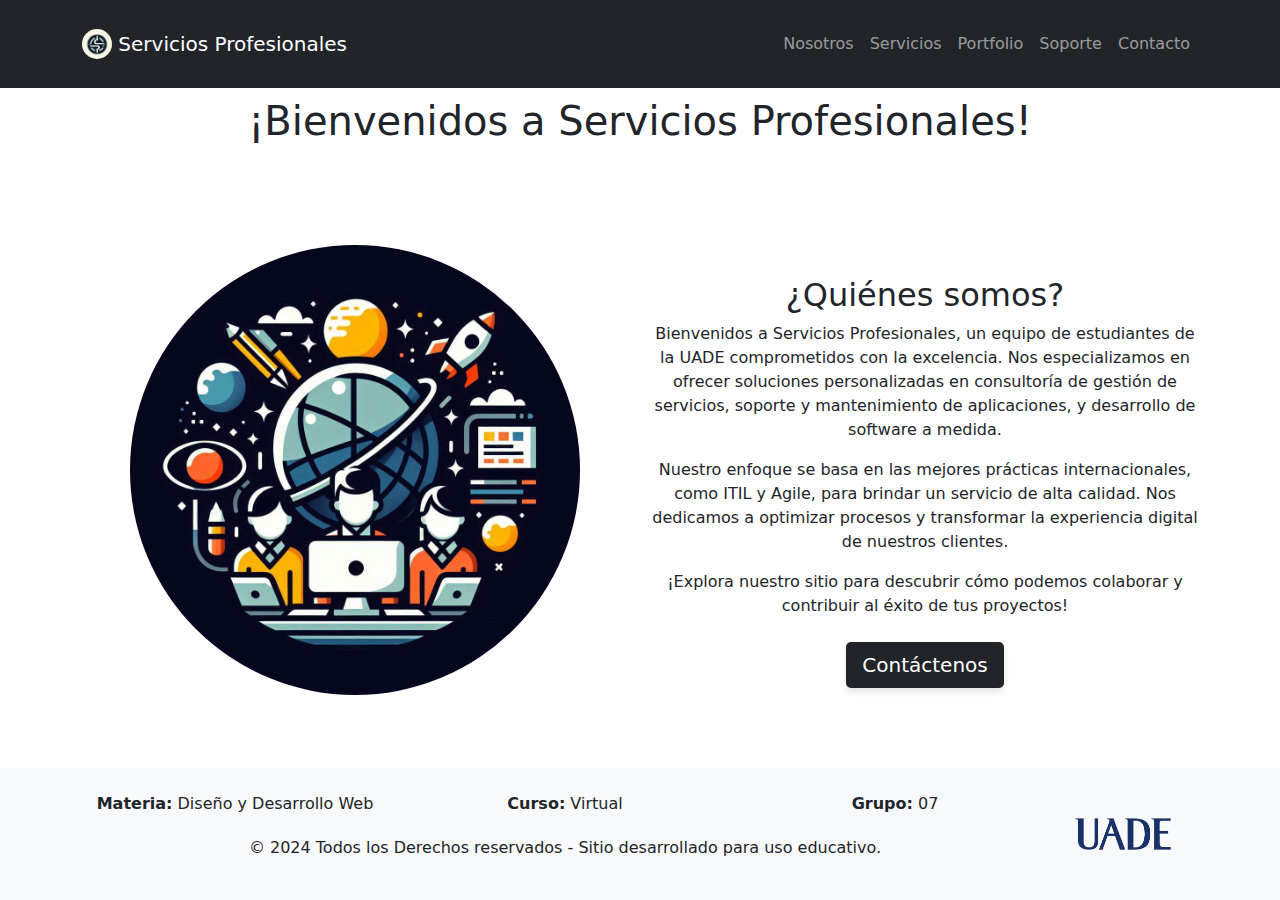
<file: index.html>
<!DOCTYPE html>
<html lang="es">
  <head>
    <meta charset="UTF-8" />
    <meta name="viewport" content="width=device-width, initial-scale=1.0" />
    <title>Inicio - Servicios Profesionales</title>
    <link
      href="https://cdn.jsdelivr.net/npm/bootstrap@5.3.0/dist/css/bootstrap.min.css"
      rel="stylesheet"
    />
    <link
      href="https://fonts.googleapis.com/css2?family=Roboto:wght@400;700&display=swap"
      rel="stylesheet"
    />
    <style>
      .shadow-custom {
        box-shadow: 0 4px 6px rgba(0, 0, 0, 0.1);
        transition: all 0.3s ease;
      }

      .shadow-custom:hover {
        box-shadow: 0 8px 12px rgba(0, 0, 0, 0.2);
        transform: translateY(-2px);
      }

      .btn-custom {
        background-color: #212529;
        color: #ffffff;
        border-radius: 5px;
        border: none;
      }

      .btn-custom:hover {
        background-color: #1c1e22;
        color: #ffffff;
      }
    </style>
  </head>
  <body class="d-flex flex-column min-vh-100">
    <header class="bg-dark text-white fixed-top py-3">
      <div class="container">
        <nav class="navbar navbar-expand-lg navbar-dark">
          <a class="navbar-brand" href="index.html">
            <img
              src="./img/logosp.jpeg"
              alt="Logo"
              width="30"
              height="30"
              class="d-inline-block align-top rounded-circle"
            />
            Servicios Profesionales
          </a>
          <button
            class="navbar-toggler"
            type="button"
            data-bs-toggle="collapse"
            data-bs-target="#navbarNav"
            aria-controls="navbarNav"
            aria-expanded="false"
            aria-label="Toggle navigation"
          >
            <span class="navbar-toggler-icon"></span>
          </button>
          <div class="collapse navbar-collapse" id="navbarNav">
            <ul class="navbar-nav ms-auto">
              <li class="nav-item">
                <a class="nav-link" href="nosotros.html">Nosotros</a>
              </li>
              <li class="nav-item">
                <a class="nav-link" href="servicios.html">Servicios</a>
              </li>
              <li class="nav-item">
                <a class="nav-link" href="portfolio.html">Portfolio</a>
              </li>
              <li class="nav-item">
                <a class="nav-link" href="soporte.html">Soporte</a>
              </li>
              <li class="nav-item">
                <a class="nav-link" href="contacto.html">Contacto</a>
              </li>
            </ul>
          </div>
        </nav>
      </div>
    </header>

    <main class="container my-5 flex-grow-1 d-flex align-items-center pt-5">
      <section id="inicio" class="section text-center flex-grow-1">
        <div class="w-100">
          <h1 style="margin-bottom: 100px">
            ¡Bienvenidos a Servicios Profesionales!
          </h1>
          <!-- Aumenta el margen inferior -->
          <div class="row align-items-center justify-content-center">
            <div class="col-md-6 text-center">
              <img
                src="./img/imagen-inicio.jpeg"
                alt="Nuestro equipo"
                class="img-fluid rounded-circle mb-4"
                style="width: 450px; height: 450px"
              />
            </div>
            <div class="col-md-6">
              <h2>¿Quiénes somos?</h2>
              <p>
                Bienvenidos a Servicios Profesionales, un equipo de estudiantes
                de la UADE comprometidos con la excelencia. Nos especializamos
                en ofrecer soluciones personalizadas en consultoría de gestión
                de servicios, soporte y mantenimiento de aplicaciones, y
                desarrollo de software a medida.
              </p>
              <p>
                Nuestro enfoque se basa en las mejores prácticas
                internacionales, como ITIL y Agile, para brindar un servicio de
                alta calidad. Nos dedicamos a optimizar procesos y transformar
                la experiencia digital de nuestros clientes.
              </p>
              <p>
                ¡Explora nuestro sitio para descubrir cómo podemos colaborar y
                contribuir al éxito de tus proyectos!
              </p>
              <div class="text-center mt-4">
                <a
                  href="contacto.html"
                  class="btn btn-custom shadow-custom btn-lg"
                >
                  Contáctenos
                </a>
              </div>
            </div>
          </div>
        </div>
      </section>
    </main>

    <footer class="bg-light text-dark py-4 mt-auto">
      <div class="container">
        <div
          class="d-flex flex-column flex-md-row justify-content-between align-items-center"
        >
          <div class="flex-grow-1">
            <div class="row text-center">
              <div class="col-md-4">
                <p class="mb-1">
                  <strong>Materia:</strong> Diseño y Desarrollo Web
                </p>
              </div>
              <div class="col-md-4">
                <p class="mb-1"><strong>Curso:</strong> Virtual</p>
              </div>
              <div class="col-md-4">
                <p class="mb-1"><strong>Grupo:</strong> 07</p>
              </div>
            </div>
            <div class="row text-center mt-3">
              <div class="col-md-12">
                <p>
                  © 2024 Todos los Derechos reservados - Sitio desarrollado para
                  uso educativo.
                </p>
              </div>
            </div>
          </div>
          <div
            class="d-flex justify-content-center align-items-center mt-3 mt-md-0"
            style="width: 150px"
          >
            <img
              src="./img/LogoUADE.png"
              alt="Logo UADE"
              style="max-width: 100px"
            />
          </div>
        </div>
      </div>
    </footer>
    <script src="https://cdn.jsdelivr.net/npm/bootstrap@5.3.0/dist/js/bootstrap.bundle.min.js"></script>
  </body>
</html>
</file>
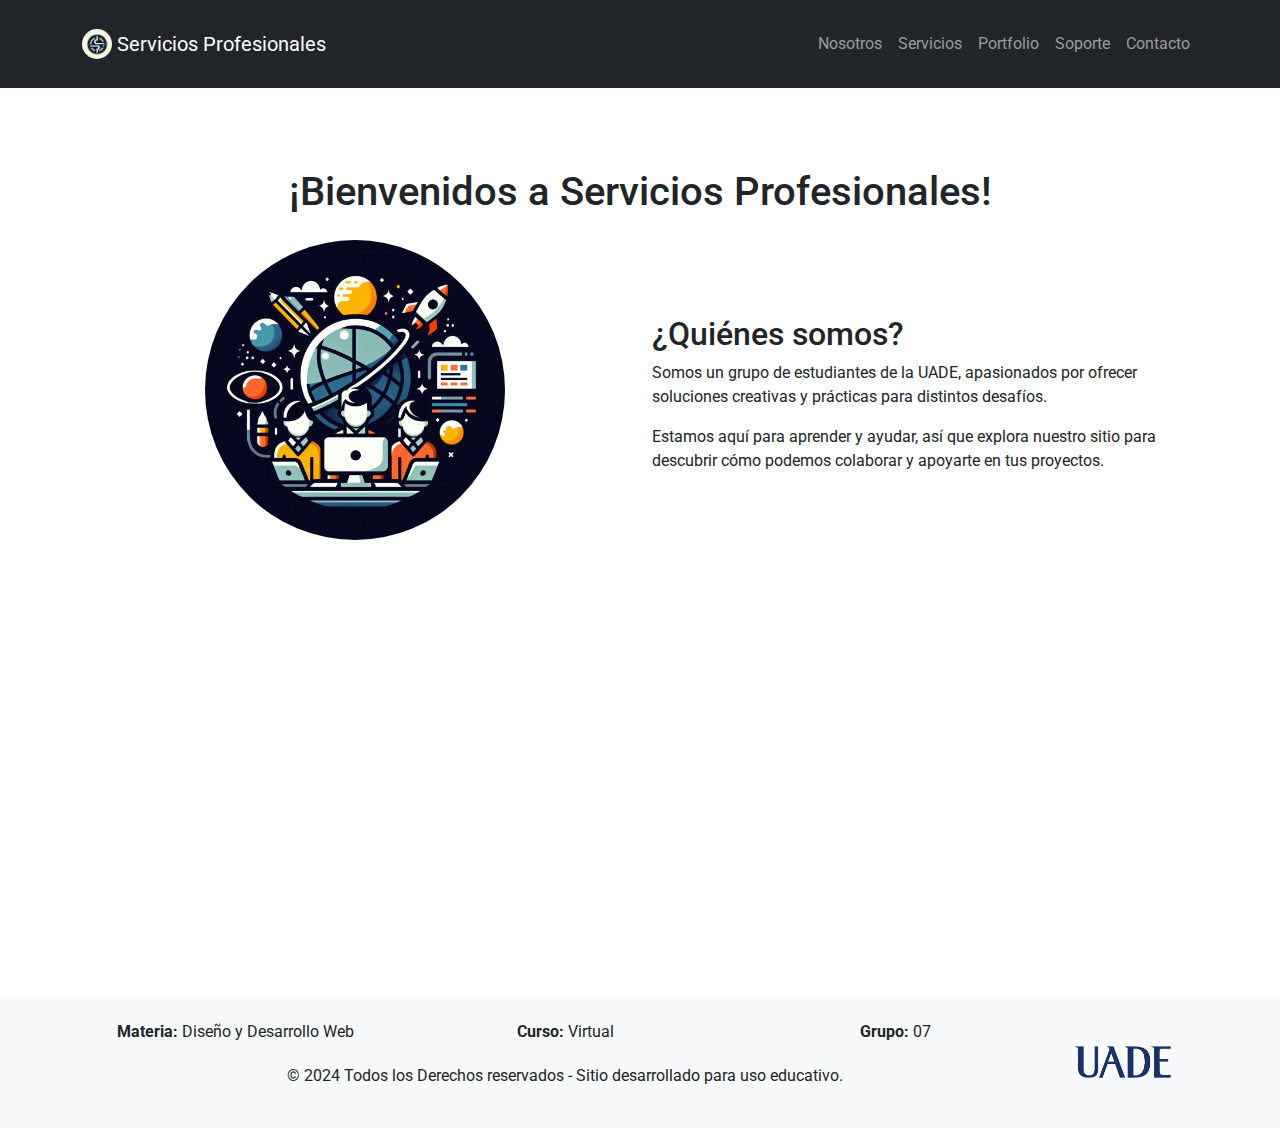
<file: uva2 act obligatoria/index.html>
<!DOCTYPE html>
<html lang="es">
  <head>
    <meta charset="UTF-8" />
    <meta name="viewport" content="width=device-width, initial-scale=1.0" />
    <title>Inicio - Servicios Profesionales</title>
    <link
      href="https://cdn.jsdelivr.net/npm/bootstrap@5.3.0/dist/css/bootstrap.min.css"
      rel="stylesheet"
    />
    <link
      href="https://fonts.googleapis.com/css2?family=Roboto:wght@400;700&display=swap"
      rel="stylesheet"
    />
    <link rel="stylesheet" href="styles.css" />
  </head>
  <body class="d-flex flex-column min-vh-100">
    <header class="bg-dark text-white fixed-top py-3">
      <div class="container">
        <nav class="navbar navbar-expand-lg navbar-dark">
          <a class="navbar-brand" href="index.html">
            <img
              src="./img/logosp.jpeg"
              alt="Logo"
              width="30"
              height="30"
              class="d-inline-block align-top rounded-circle"
            />
            Servicios Profesionales
          </a>
          <button
            class="navbar-toggler"
            type="button"
            data-bs-toggle="collapse"
            data-bs-target="#navbarNav"
            aria-controls="navbarNav"
            aria-expanded="false"
            aria-label="Toggle navigation"
          >
            <span class="navbar-toggler-icon"></span>
          </button>
          <div class="collapse navbar-collapse" id="navbarNav">
            <ul class="navbar-nav ms-auto">
              <li class="nav-item">
                <a class="nav-link" href="nosotros.html">Nosotros</a>
              </li>
              <li class="nav-item">
                <a class="nav-link" href="servicios.html">Servicios</a>
              </li>
              <li class="nav-item">
                <a class="nav-link" href="portfolio.html">Portfolio</a>
              </li>
              <li class="nav-item">
                <a class="nav-link" href="soporte.html">Soporte</a>
              </li>
              <li class="nav-item">
                <a class="nav-link" href="contacto.html">Contacto</a>
              </li>
            </ul>
          </div>
        </nav>
      </div>
    </header>

    <main class="container my-5 flex-grow-1">
      <section id="inicio" class="section">
        <div>
          <h1 class="text-center mb-4">
            ¡Bienvenidos a Servicios Profesionales!
          </h1>
          <div class="row align-items-center">
            <div class="col-md-6 text-center">
              <img
                src="./img/imagen-inicio.jpeg"
                alt="Nuestro equipo"
                class="img-fluid rounded-circle mb-4"
                style="width: 300px; height: 300px"
              />
            </div>
            <div class="col-md-6">
              <h2>¿Quiénes somos?</h2>
              <p>
                Somos un grupo de estudiantes de la UADE, apasionados por
                ofrecer soluciones creativas y prácticas para distintos
                desafíos.
              </p>
              <p>
                Estamos aquí para aprender y ayudar, así que explora nuestro
                sitio para descubrir cómo podemos colaborar y apoyarte en tus
                proyectos.
              </p>
            </div>
          </div>
        </div>
      </section>
    </main>


    <footer class="bg-light text-dark py-4 mt-auto">
      <div class="container">
        <div
          class="d-flex flex-column flex-md-row justify-content-between align-items-center"
        >
          <div class="flex-grow-1">
            <div class="row text-center">
              <div class="col-md-4">
                <p class="mb-1">
                  <strong>Materia:</strong> Diseño y Desarrollo Web
                </p>
              </div>
              <div class="col-md-4">
                <p class="mb-1"><strong>Curso:</strong> Virtual</p>
              </div>
              <div class="col-md-4">
                <p class="mb-1"><strong>Grupo:</strong> 07</p>
              </div>
            </div>
            <div class="row text-center mt-3">
              <div class="col-md-12">
                <p>
                  © 2024 Todos los Derechos reservados - Sitio desarrollado para
                  uso educativo.
                </p>
              </div>
            </div>
          </div>
          <div
            class="d-flex justify-content-center align-items-center mt-3 mt-md-0"
            style="width: 150px"
          >
            <img
              src="./img/LogoUADE.png"
              alt="Logo UADE"
              style="max-width: 100px"
            />
          </div>
        </div>
      </div>
    </footer>
    <script src="https://cdn.jsdelivr.net/npm/bootstrap@5.3.0/dist/js/bootstrap.bundle.min.js"></script>
  </body>
</html>
</file>
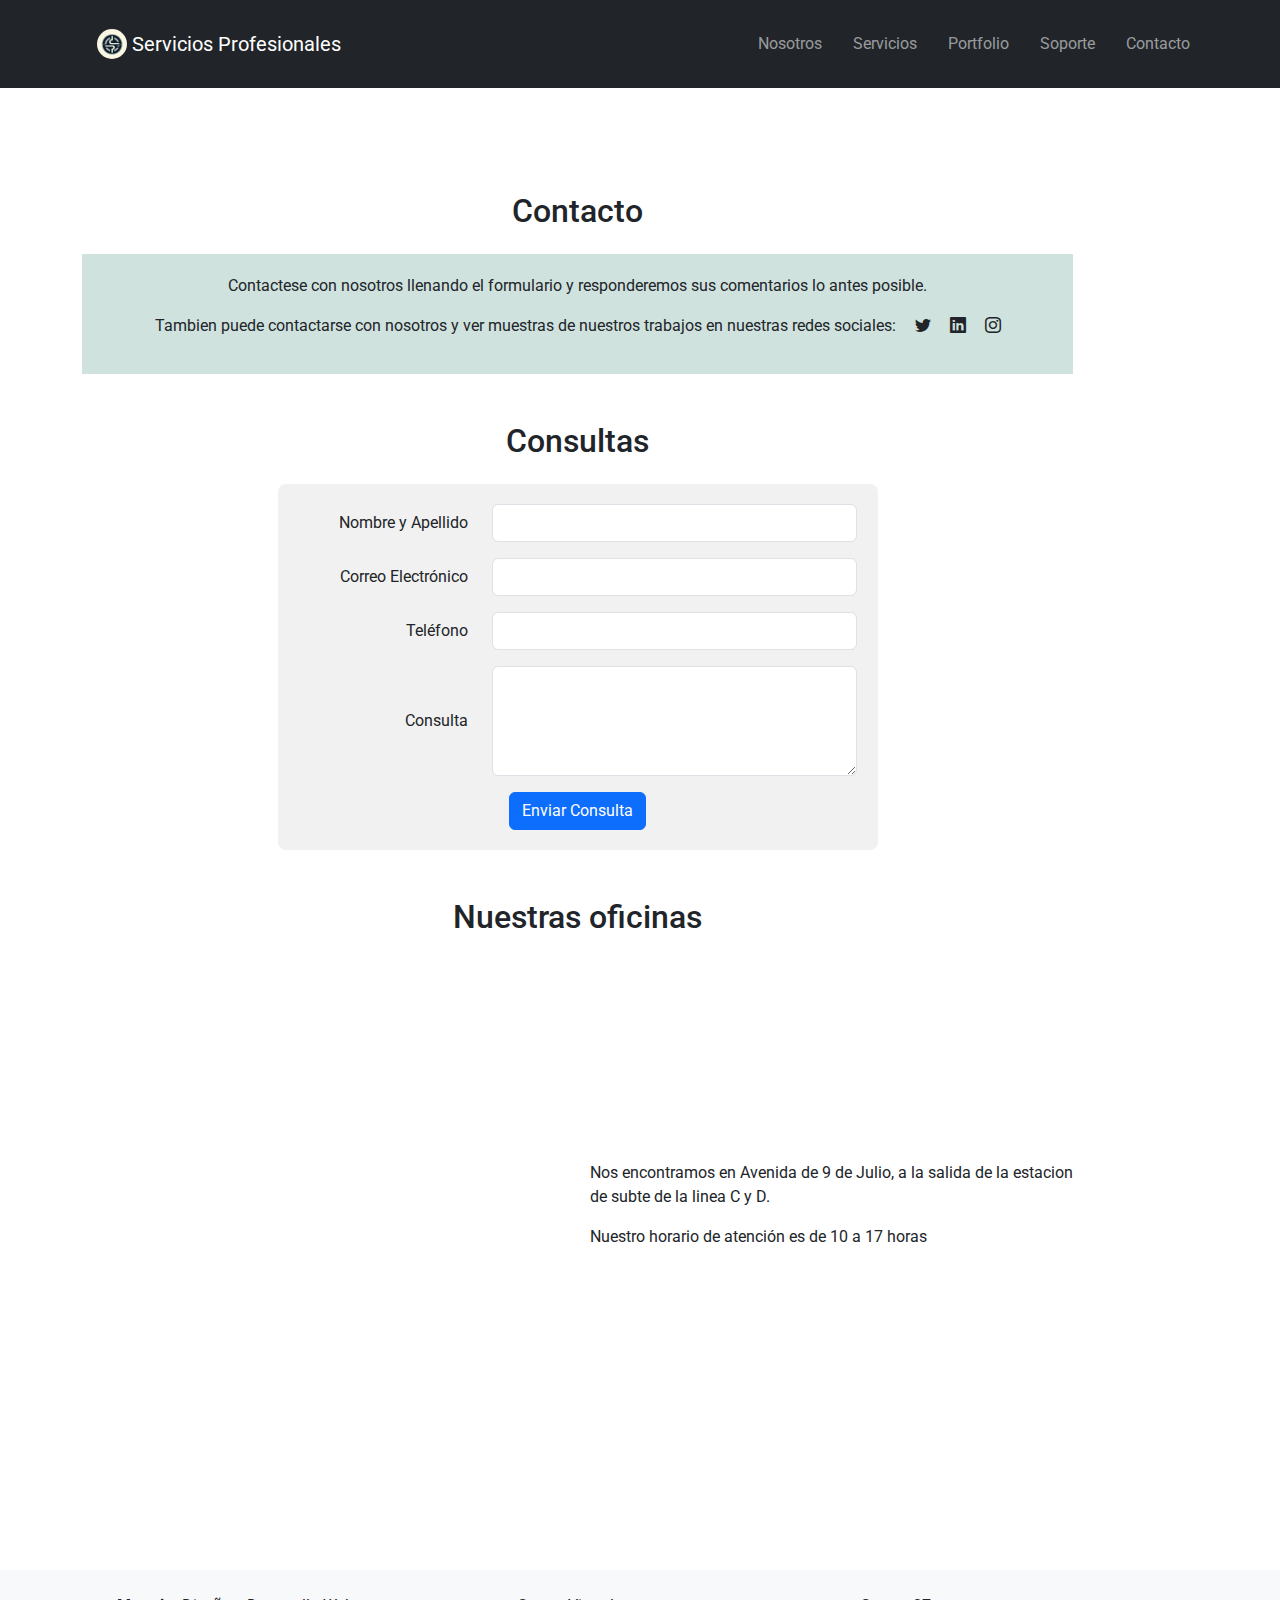
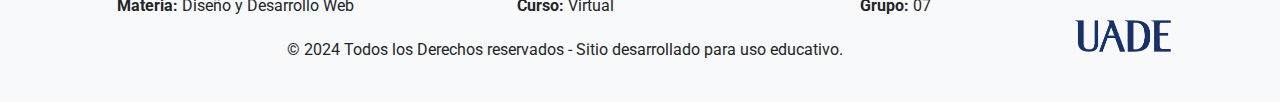
<file: contacto.html>
<!DOCTYPE html>
<html lang="es">
  <head>
    <meta charset="UTF-8" />
    <meta name="viewport" content="width=device-width, initial-scale=1.0" />
    <title>Servicios - Servicios Profesionales</title>
    <link href="https://cdn.jsdelivr.net/npm/bootstrap@5.3.0/dist/css/bootstrap.min.css" rel="stylesheet" />
    <link href="https://fonts.googleapis.com/css2?family=Roboto:wght@400;700&display=swap" rel="stylesheet" />
    <link rel="stylesheet" href="https://cdn.jsdelivr.net/npm/bootstrap-icons/font/bootstrap-icons.css">
    <link rel="stylesheet" href="styles.css" />
  </head>
  <body class="d-flex flex-column">
    <header class="bg-dark text-white fixed-top py-3">
      <div class="container">
        <nav class="navbar navbar-expand-lg navbar-dark">
          <a class="navbar-brand" href="index.html">
            <img src="./img/logosp.jpeg" alt="Logo" width="30" height="30" class="d-inline-block align-top rounded-circle" /> Servicios Profesionales </a>
          <button class="navbar-toggler" type="button" data-bs-toggle="collapse" data-bs-target="#navbarNav" aria-controls="navbarNav" aria-expanded="false" aria-label="Toggle navigation">
            <span class="navbar-toggler-icon"></span>
          </button>
          <div class="collapse navbar-collapse" id="navbarNav">
            <ul class="navbar-nav ms-auto">
              <li class="nav-item">
                <a class="nav-link" href="nosotros.html">Nosotros</a>
              </li>
              <li class="nav-item">
                <a class="nav-link" href="servicios.html">Servicios</a>
              </li>
              <li class="nav-item">
                <a class="nav-link" href="portfolio.html">Portfolio</a>
              </li>
              <li class="nav-item">
                <a class="nav-link" href="soporte.html">Soporte</a>
              </li>
              <li class="nav-item">
                <a class="nav-link" href="contacto.html">Contacto</a>
              </li>
            </ul>
          </div>
        </nav>
      </div>
    </header>
    <main class="container my-5 flex-grow-1">
      <section id="servicios" class="section">
        <div>
          <section id="info-adicional" class="my-4">
            <h2 class="text-center mb-4">Contacto</h2>
            <div class="presentacionservicios">
              <p> Contactese con nosotros llenando el formulario y responderemos sus comentarios lo antes posible. </p>
              <p>Tambien puede contactarse con nosotros y ver muestras de nuestros trabajos en nuestras redes sociales: <a href="https://x.com/" target="_blank">
                  <i class="bi bi-twitter text-dark"></i>
                </a>
                <a href="https://www.linkedin.com/" target="_blank">
                  <i class="bi bi-linkedin text-dark"></i>
                </a>
                <a href="https://www.instagram.com/" target="_blank">
                  <i class="bi bi-instagram text-dark"></i>
                </a>
              </p>
            </div>
          </section>
          <div class="container my-5">
            <h2 class="text-center mb-4">Consultas</h2>
            <div class="formulario-container mx-auto" style="max-width: 600px;">
              <form>
                <div class="row mb-3 align-items-center">
                  <label for="nombre" class="col-sm-4 col-form-label form-label">Nombre y Apellido</label>
                  <div class="col-sm-8">
                    <input type="text" class="form-control" id="nombre" required>
                  </div>
                </div>
                <div class="row mb-3 align-items-center">
                  <label for="correo" class="col-sm-4 col-form-label form-label">Correo Electrónico</label>
                  <div class="col-sm-8">
                    <input type="email" class="form-control" id="correo" required>
                  </div>
                </div>
                <div class="row mb-3 align-items-center">
                  <label for="telefono" class="col-sm-4 col-form-label form-label">Teléfono</label>
                  <div class="col-sm-8">
                    <input type="tel" class="form-control" id="telefono" required>
                  </div>
                </div>
                <div class="row mb-3 align-items-center">
                  <label for="consulta" class="col-sm-4 col-form-label form-label">Consulta</label>
                  <div class="col-sm-8">
                    <textarea class="form-control" id="consulta" rows="4" required></textarea>
                  </div>
                </div>
                <div class="text-center">
                  <button type="submit" class="btn btn-primary">Enviar Consulta</button>
                </div>
              </form>
            </div>
          </div>
          <h2 class="text-center mb-4">Nuestras oficinas</h2>
          <section id="ubicacion" class="row my-5 align-items-center">
            <div class="col-md-6">
              <iframe src="https://www.google.com/maps/embed?pb=!1m14!1m8!1m3!1d13133.961219384153!2d-58.3819186!3d-34.617048!3m2!1i1024!2i768!4f13.1!3m3!1m2!1s0x95bccaba6ac89b35%3A0x1a2dc24cbca665a7!2sUADE!5e0!3m2!1sen!2sar!4v1727470398440!5m2!1sen!2sar" width="100%" height="450" style="border:0;" allowfullscreen="" loading="lazy" referrerpolicy="no-referrer-when-downgrade"></iframe>
            </div>
            <div class="col-md-6">
              <p> Nos encontramos en Avenida de 9 de Julio, a la salida de la estacion de subte de la linea C y D. </p>
              <p> Nuestro horario de atención es de 10 a 17 horas </p>
            </div>
          </section>
        </div>
      </section>
    </main>
    <footer class="bg-light text-dark py-4 mt-auto">
      <div class="container">
        <div class="d-flex flex-column flex-md-row justify-content-between align-items-center">
          <div class="flex-grow-1">
            <div class="row text-center">
              <div class="col-md-4">
                <p class="mb-1">
                  <strong>Materia:</strong> Diseño y Desarrollo Web
                </p>
              </div>
              <div class="col-md-4">
                <p class="mb-1">
                  <strong>Curso:</strong> Virtual
                </p>
              </div>
              <div class="col-md-4">
                <p class="mb-1">
                  <strong>Grupo:</strong> 07
                </p>
              </div>
            </div>
            <div class="row text-center mt-3">
              <div class="col-md-12">
                <p> © 2024 Todos los Derechos reservados - Sitio desarrollado para uso educativo. </p>
              </div>
            </div>
          </div>
          <div class="d-flex justify-content-center align-items-center mt-3 mt-md-0" style="width: 150px">
            <img src="./img/LogoUADE.png" alt="Logo UADE" style="max-width: 100px" />
          </div>
        </div>
      </div>
    </footer>
    <script src="https://cdn.jsdelivr.net/npm/bootstrap@5.3.0/dist/js/bootstrap.bundle.min.js"></script>
  </body>
</html>
</file>
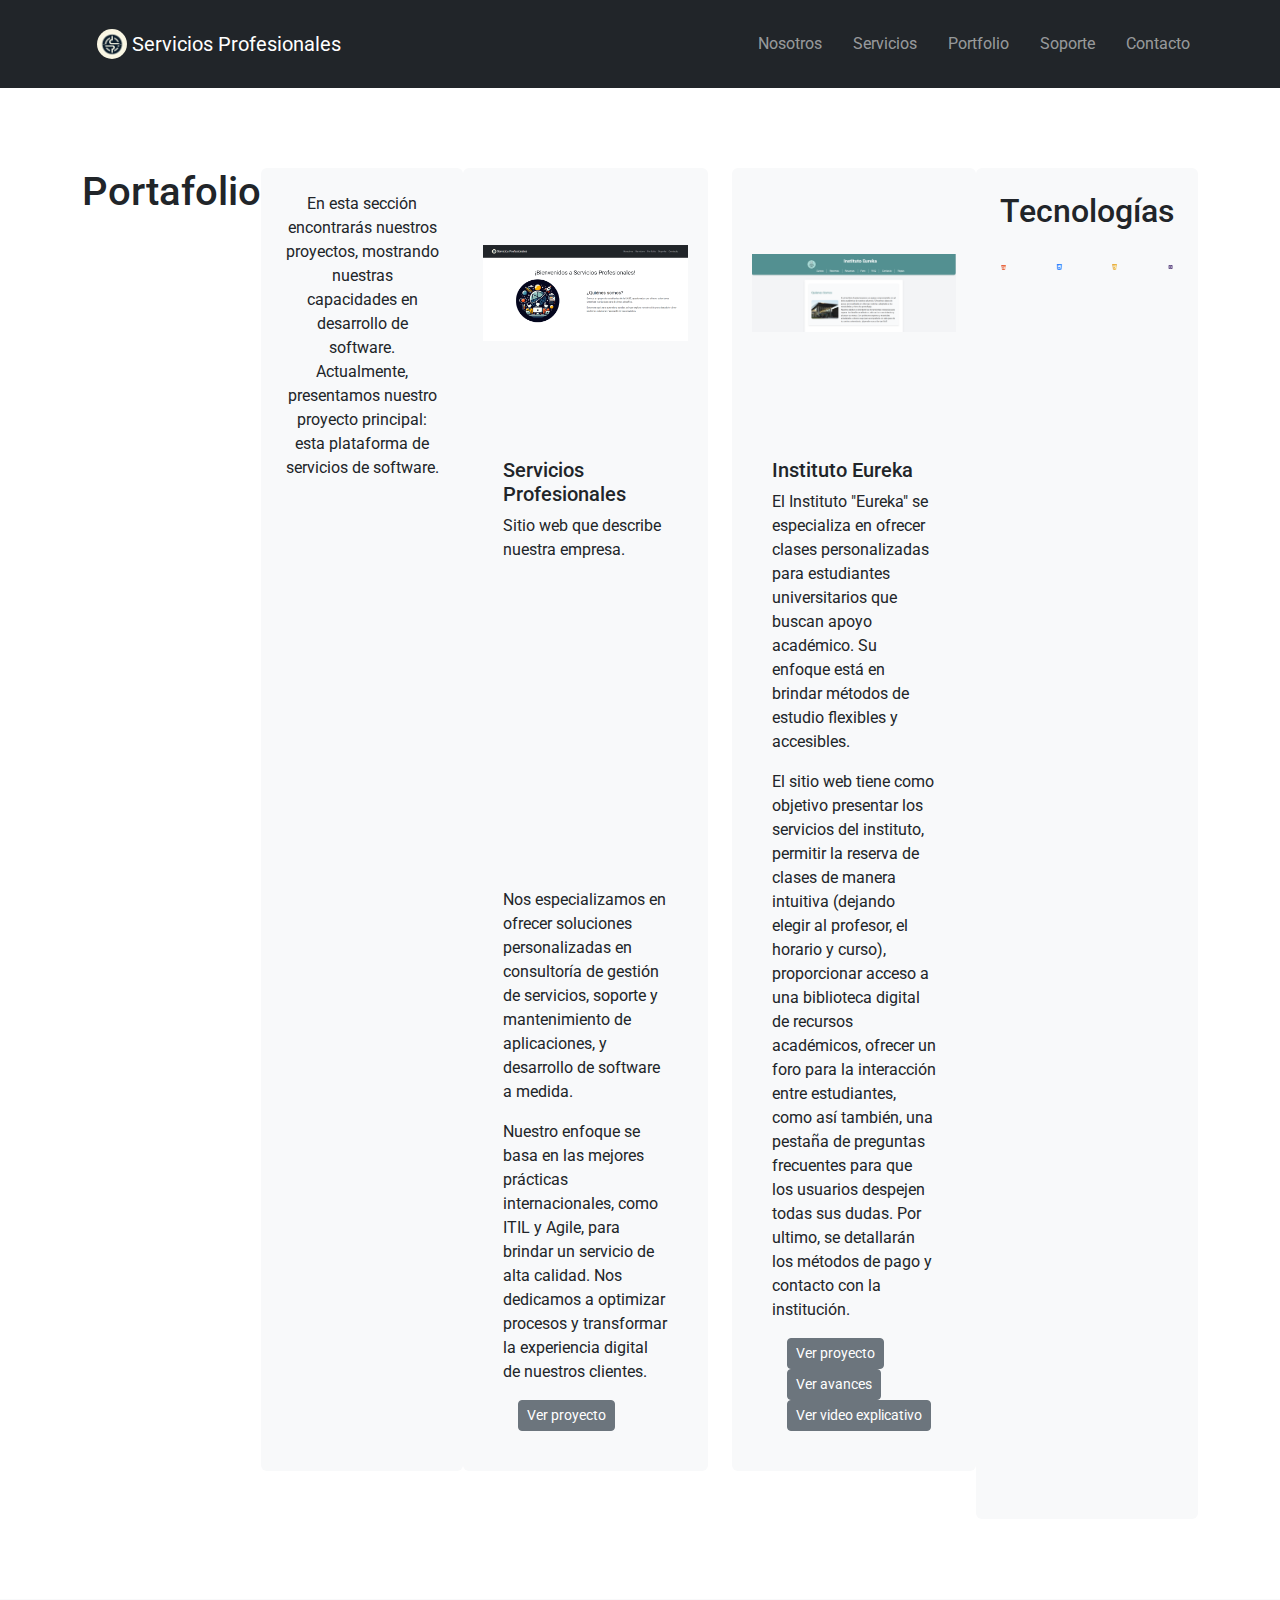
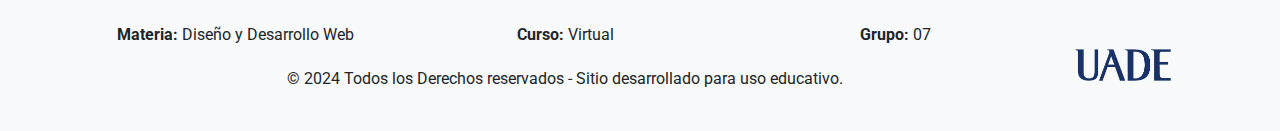
<file: portfolio.html>
<!DOCTYPE html>
<html lang="es">
  <head>
    <meta charset="UTF-8" />
    <meta name="viewport" content="width=device-width, initial-scale=1.0" />
    <title>Portafolio - Servicios Profesionales</title>
    <link
      href="https://cdn.jsdelivr.net/npm/bootstrap@5.3.0/dist/css/bootstrap.min.css"
      rel="stylesheet"
    />
    <link
      href="https://fonts.googleapis.com/css2?family=Roboto:wght@400;700&display=swap"
      rel="stylesheet"
    />
    <link rel="stylesheet" href="styles.css" />
  </head>
  <body class="d-flex flex-column">
    <header class="bg-dark text-white fixed-top py-3">
      <div class="container">
        <nav class="navbar navbar-expand-lg navbar-dark">
          <a class="navbar-brand" href="index.html">
            <img
              src="./img/logosp.jpeg"
              alt="Logo"
              width="30"
              height="30"
              class="d-inline-block align-top rounded-circle"
            />
            Servicios Profesionales
          </a>
          <button
            class="navbar-toggler"
            type="button"
            data-bs-toggle="collapse"
            data-bs-target="#navbarNav"
            aria-controls="navbarNav"
            aria-expanded="false"
            aria-label="Toggle navigation"
          >
            <span class="navbar-toggler-icon"></span>
          </button>
          <div class="collapse navbar-collapse" id="navbarNav">
            <ul class="navbar-nav ms-auto">
              <li class="nav-item">
                <a class="nav-link" href="nosotros.html">Nosotros</a>
              </li>
              <li class="nav-item">
                <a class="nav-link" href="servicios.html">Servicios</a>
              </li>
              <li class="nav-item">
                <a class="nav-link" href="portfolio.html">Portfolio</a>
              </li>
              <li class="nav-item">
                <a class="nav-link" href="soporte.html">Soporte</a>
              </li>
              <li class="nav-item">
                <a class="nav-link" href="contacto.html">Contacto</a>
              </li>
            </ul>
          </div>
        </nav>
      </div>
    </header>

    <main class="container my-5 flex-grow-1">
      <section id="portafolio" class="section portfolio-section">
        <h1 class="text-center mb-4">Portafolio</h1>

        <div
          class="bg-light p-4 rounded mb-5"
          style="max-width: 90%; margin: 0 auto"
        >
          <p class="text-center mb-0">
            En esta sección encontrarás nuestros proyectos, mostrando nuestras
            capacidades en desarrollo de software. Actualmente, presentamos
            nuestro proyecto principal: esta plataforma de servicios de
            software.
          </p>
        </div>

        <div class="row row-cols-1 row-cols-lg-2 g-4 mb-5">
          <div class="col">
            <div class="card h-100 border-0 bg-light">
              <div
                class="card-img-top d-flex align-items-center justify-content-center"
                style="height: 250px; overflow: hidden; padding: 20px"
              >
                <img
                  src="./img/home.png"
                  class="img-fluid"
                  alt="Servicios Profesionales"
                  style="object-fit: cover"
                />
              </div>
              <div class="card-body d-flex flex-column" style="padding: 2.5rem">
                <h5 class="card-title">Servicios Profesionales</h5>
                <p class="card-text flex-grow-1">
                  Sitio web que describe nuestra empresa.</p>
                  <p>Nos especializamos en ofrecer soluciones personalizadas en consultoría de gestión de servicios, soporte y mantenimiento de aplicaciones, y desarrollo de software a medida.</p>
                  <p>Nuestro enfoque se basa en las mejores prácticas internacionales, como ITIL y Agile, para brindar un servicio de alta calidad. Nos dedicamos a optimizar procesos y transformar la experiencia digital de nuestros clientes.</p>

                <div>
                  <a href="index.html" class="btn btn-secondary btn-sm"
                    >Ver proyecto</a
                  >
                </div>
              </div>
            </div>
          </div>
          <div class="col">
            <div class="card h-100 border-0 bg-light">
              <div
                class="card-img-top d-flex align-items-center justify-content-center"
                style="height: 250px; overflow: hidden; padding: 20px"
              >
                <img
                  src="./img/instituto.png"
                  class="img-fluid"
                  alt="Sitio del Instituto Eureka"
                  style="object-fit: contain"
                />
              </div>
              <div class="card-body d-flex flex-column" style="padding: 2.5rem">
                <h5 class="card-title">Instituto Eureka</h5>
                <p class="card-text flex-grow-1">El Instituto "Eureka" se especializa en ofrecer clases personalizadas para estudiantes universitarios que buscan apoyo académico. Su enfoque está en brindar métodos de estudio flexibles y accesibles.</p>
                <p class="card-text flex-grow-1">El sitio web tiene como objetivo presentar los servicios del instituto, permitir la reserva de clases de manera intuitiva (dejando elegir al profesor, el horario y curso), proporcionar acceso a una biblioteca digital de recursos académicos, ofrecer un foro para la interacción entre estudiantes, como así también, una pestaña de preguntas frecuentes para que los usuarios despejen todas sus dudas. Por ultimo, se detallarán los métodos de pago y contacto con la institución.</p>
              
                <div class="botones">
                  <div>
                    <a href="https://insteureka.netlify.app/" target="_blank" class="btn btn-secondary btn-sm"
                      >Ver proyecto</a
                    >
                  </div>
                  <div>
                    <a href="https://ianlio-git.github.io/avances_tp2/" target="_blank" class="btn btn-secondary btn-sm"
                      >Ver avances</a
                    >
                  </div>
                  <div>
                    <a href="https://youtu.be/k8zvlLZogdA?si=17JMIp0PpsAF9PdJ" target="_blank" class="btn btn-secondary btn-sm"
                      >Ver video explicativo</a
                    >
                  </div>
                </div>
              </div>
            </div>
          </div>
        </div>

        <div
          class="bg-light p-4 rounded tecnologias-container"
          style="max-width: 90%; margin: 0 auto"
        >
          <h2 class="text-center mb-4">Tecnologías</h2>
          <div
            class="row row-cols-2 row-cols-md-4 g-4 g-md-5 justify-content-center align-items-center"
          >
            <div class="col text-center">
              <img
                src="./img/html5.png"
                alt="HTML5"
                class="img-fluid tech-icon"
              />
            </div>
            <div class="col text-center">
              <img src="./img/css.png" alt="CSS3" class="img-fluid tech-icon" />
            </div>
            <div class="col text-center">
              <img
                src="./img/js.png"
                alt="JavaScript"
                class="img-fluid tech-icon"
              />
            </div>
            <div class="col text-center">
              <img
                src="./img/bootstrap.png"
                alt="Bootstrap"
                class="img-fluid tech-icon"
              />
            </div>
          </div>
        </div>
      </section>
    </main>

    <footer class="bg-light text-dark py-4 mt-auto">
      <div class="container">
        <div
          class="d-flex flex-column flex-md-row justify-content-between align-items-center"
        >
          <div class="flex-grow-1">
            <div class="row text-center">
              <div class="col-md-4">
                <p class="mb-1">
                  <strong>Materia:</strong> Diseño y Desarrollo Web
                </p>
              </div>
              <div class="col-md-4">
                <p class="mb-1"><strong>Curso:</strong> Virtual</p>
              </div>
              <div class="col-md-4">
                <p class="mb-1"><strong>Grupo:</strong> 07</p>
              </div>
            </div>
            <div class="row text-center mt-3">
              <div class="col-md-12">
                <p>
                  © 2024 Todos los Derechos reservados - Sitio desarrollado para
                  uso educativo.
                </p>
              </div>
            </div>
          </div>
          <div
            class="d-flex justify-content-center align-items-center mt-3 mt-md-0"
            style="width: 150px"
          >
            <img
              src="./img/LogoUADE.png"
              alt="Logo UADE"
              style="max-width: 100px"
            />
          </div>
        </div>
      </div>
    </footer>
    <script src="https://cdn.jsdelivr.net/npm/bootstrap@5.3.0/dist/js/bootstrap.bundle.min.js"></script>
  </body>
</html>
</file>
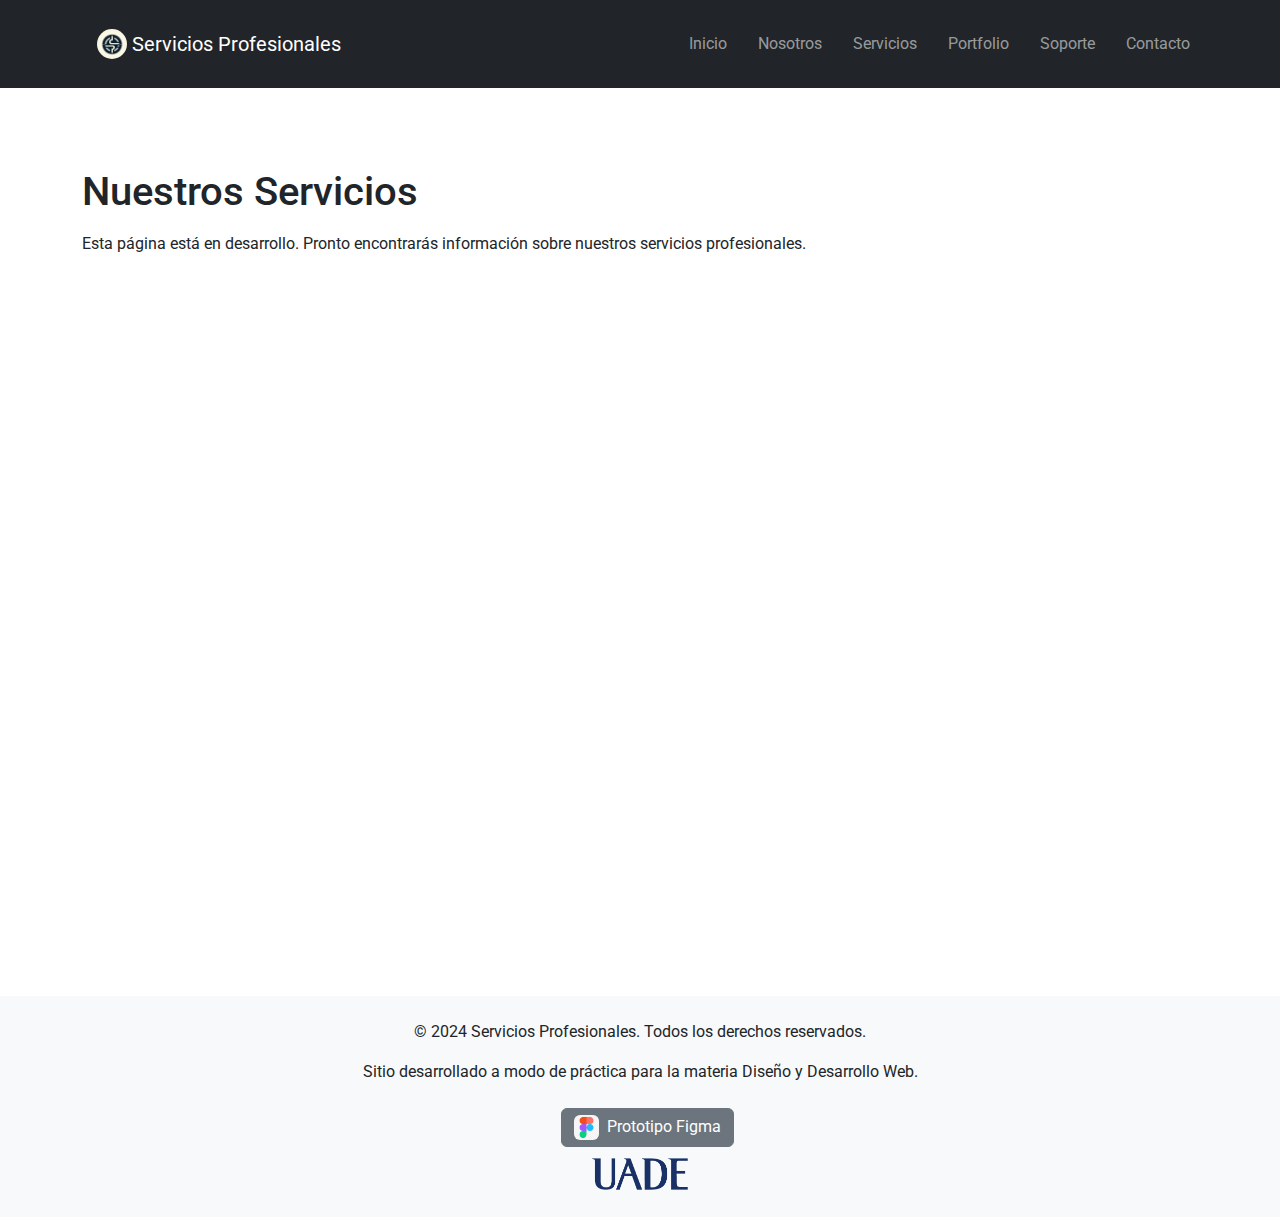
<file: servicios.html>
<!DOCTYPE html>
<html lang="es">
  <head>
    <meta charset="UTF-8" />
    <meta name="viewport" content="width=device-width, initial-scale=1.0" />
    <title>Servicios - Servicios Profesionales</title>
    <link
      href="https://cdn.jsdelivr.net/npm/bootstrap@5.3.0/dist/css/bootstrap.min.css"
      rel="stylesheet"
    />
    <link
      href="https://fonts.googleapis.com/css2?family=Roboto:wght@400;700&display=swap"
      rel="stylesheet"
    />
    <link rel="stylesheet" href="styles.css" />
  </head>
  <body class="d-flex flex-column min-vh-100">
    <header class="bg-dark text-white fixed-top py-3">
      <div class="container">
        <nav class="navbar navbar-expand-lg navbar-dark">
          <a class="navbar-brand" href="index.html">
            <img
              src="./img/logosp.jpeg"
              alt="Logo"
              width="30"
              height="30"
              class="d-inline-block align-top rounded-circle"
            />
            Servicios Profesionales
          </a>
          <button
            class="navbar-toggler"
            type="button"
            data-bs-toggle="collapse"
            data-bs-target="#navbarNav"
            aria-controls="navbarNav"
            aria-expanded="false"
            aria-label="Toggle navigation"
          >
            <span class="navbar-toggler-icon"></span>
          </button>
          <div class="collapse navbar-collapse" id="navbarNav">
            <ul class="navbar-nav ms-auto">
              <li class="nav-item">
                <a class="nav-link" href="index.html">Inicio</a>
              </li>
              <li class="nav-item">
                <a class="nav-link" href="nosotros.html">Nosotros</a>
              </li>
              <li class="nav-item">
                <a class="nav-link" href="servicios.html">Servicios</a>
              </li>
              <li class="nav-item">
                <a class="nav-link" href="portfolio.html">Portfolio</a>
              </li>
              <li class="nav-item">
                <a class="nav-link" href="soporte.html">Soporte</a>
              </li>
              <li class="nav-item">
                <a class="nav-link" href="contacto.html">Contacto</a>
              </li>
            </ul>
          </div>
        </nav>
      </div>
    </header>

    <main class="container my-5 flex-grow-1">
      <section id="servicios" class="section">
        <div>
          <h1 class="section-title">Nuestros Servicios</h1>
          <p>
            Esta página está en desarrollo. Pronto encontrarás información sobre
            nuestros servicios profesionales.
          </p>
        </div>
      </section>
    </main>

    <footer class="bg-light text-dark py-4 mt-auto">
      <div class="container text-center">
        <p>© 2024 Servicios Profesionales. Todos los derechos reservados.</p>
        <p>
          Sitio desarrollado a modo de práctica para la materia Diseño y
          Desarrollo Web.
        </p>
        <div class="mt-4">
          <a
            href="https://www.figma.com/design/xhj2F8vIMU09j1YHuoFdtt/Servicios-Profesionales?node-id=1-21&t=OUN1P9oOZVaT4ogd-1"
            target="_blank"
            class="btn btn-secondary"
            style="background-color: #6c757d; border-color: #6c757d"
          >
            <img
              src="./img/figmalogo.png"
              alt="Figma Logo"
              class="me-1 rounded"
              width="25"
            />
            Prototipo Figma
          </a>
        </div>
        <img
          src="./img/LogoUADE.png"
          alt="Logo UADE"
          class="mt-2"
          style="max-width: 100px"
        />
      </div>
    </footer>

    <script src="https://cdn.jsdelivr.net/npm/bootstrap@5.3.0/dist/js/bootstrap.bundle.min.js"></script>
  </body>
</html>
</file>
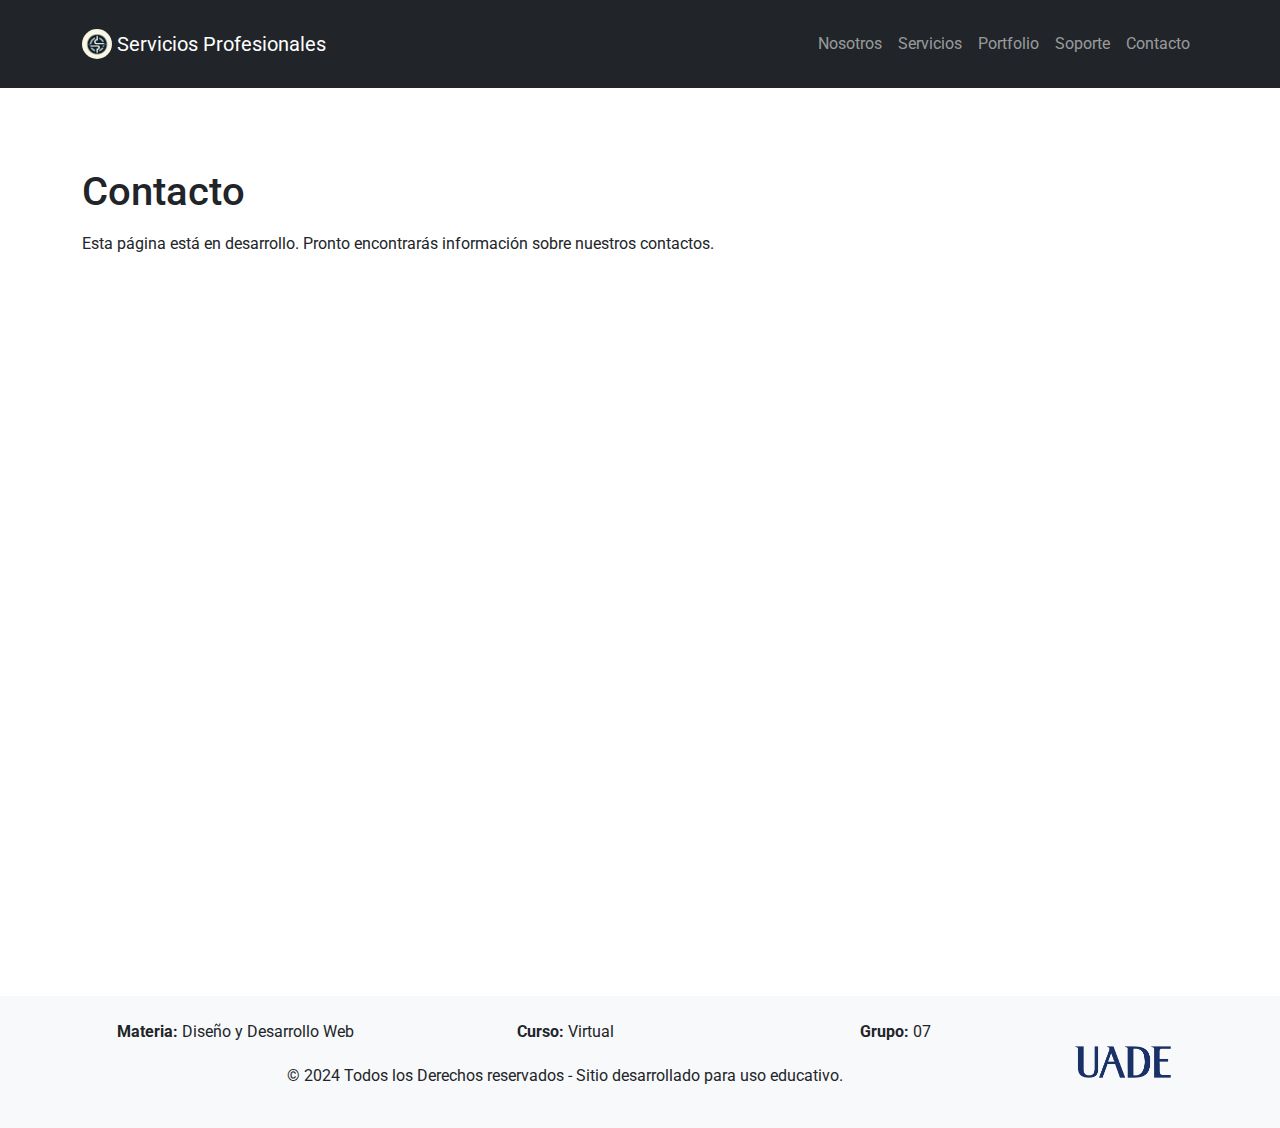
<file: uva2 act obligatoria/contacto.html>
<!DOCTYPE html>
<html lang="es">
  <head>
    <meta charset="UTF-8" />
    <meta name="viewport" content="width=device-width, initial-scale=1.0" />
    <title>Servicios - Servicios Profesionales</title>
    <link
      href="https://cdn.jsdelivr.net/npm/bootstrap@5.3.0/dist/css/bootstrap.min.css"
      rel="stylesheet"
    />
    <link
      href="https://fonts.googleapis.com/css2?family=Roboto:wght@400;700&display=swap"
      rel="stylesheet"
    />
    <link rel="stylesheet" href="styles.css" />
  </head>
  <body class="d-flex flex-column">
    <header class="bg-dark text-white fixed-top py-3">
      <div class="container">
        <nav class="navbar navbar-expand-lg navbar-dark">
          <a class="navbar-brand" href="index.html">
            <img
              src="./img/logosp.jpeg"
              alt="Logo"
              width="30"
              height="30"
              class="d-inline-block align-top rounded-circle"
            />
            Servicios Profesionales
          </a>
          <button
            class="navbar-toggler"
            type="button"
            data-bs-toggle="collapse"
            data-bs-target="#navbarNav"
            aria-controls="navbarNav"
            aria-expanded="false"
            aria-label="Toggle navigation"
          >
            <span class="navbar-toggler-icon"></span>
          </button>
          <div class="collapse navbar-collapse" id="navbarNav">
            <ul class="navbar-nav ms-auto">
              <li class="nav-item">
                <a class="nav-link" href="nosotros.html">Nosotros</a>
              </li>
              <li class="nav-item">
                <a class="nav-link" href="servicios.html">Servicios</a>
              </li>
              <li class="nav-item">
                <a class="nav-link" href="portfolio.html">Portfolio</a>
              </li>
              <li class="nav-item">
                <a class="nav-link" href="soporte.html">Soporte</a>
              </li>
              <li class="nav-item">
                <a class="nav-link" href="contacto.html">Contacto</a>
              </li>
            </ul>
          </div>
        </nav>
      </div>
    </header>

    <main class="container my-5 flex-grow-1">
      <section id="servicios" class="section">
        <div>
          <h1 class="section-title">Contacto</h1>
          <p>
            Esta página está en desarrollo. Pronto encontrarás información sobre
            nuestros contactos.
          </p>
        </div>
      </section>
    </main>

    <footer class="bg-light text-dark py-4 mt-auto">
      <div class="container">
        <div
          class="d-flex flex-column flex-md-row justify-content-between align-items-center"
        >
          <div class="flex-grow-1">
            <div class="row text-center">
              <div class="col-md-4">
                <p class="mb-1">
                  <strong>Materia:</strong> Diseño y Desarrollo Web
                </p>
              </div>
              <div class="col-md-4">
                <p class="mb-1"><strong>Curso:</strong> Virtual</p>
              </div>
              <div class="col-md-4">
                <p class="mb-1"><strong>Grupo:</strong> 07</p>
              </div>
            </div>
            <div class="row text-center mt-3">
              <div class="col-md-12">
                <p>
                  © 2024 Todos los Derechos reservados - Sitio desarrollado para
                  uso educativo.
                </p>
              </div>
            </div>
          </div>
          <div
            class="d-flex justify-content-center align-items-center mt-3 mt-md-0"
            style="width: 150px"
          >
            <img
              src="./img/LogoUADE.png"
              alt="Logo UADE"
              style="max-width: 100px"
            />
          </div>
        </div>
      </div>
    </footer>

    <script src="https://cdn.jsdelivr.net/npm/bootstrap@5.3.0/dist/js/bootstrap.bundle.min.js"></script>
  </body>
</html>
</file>
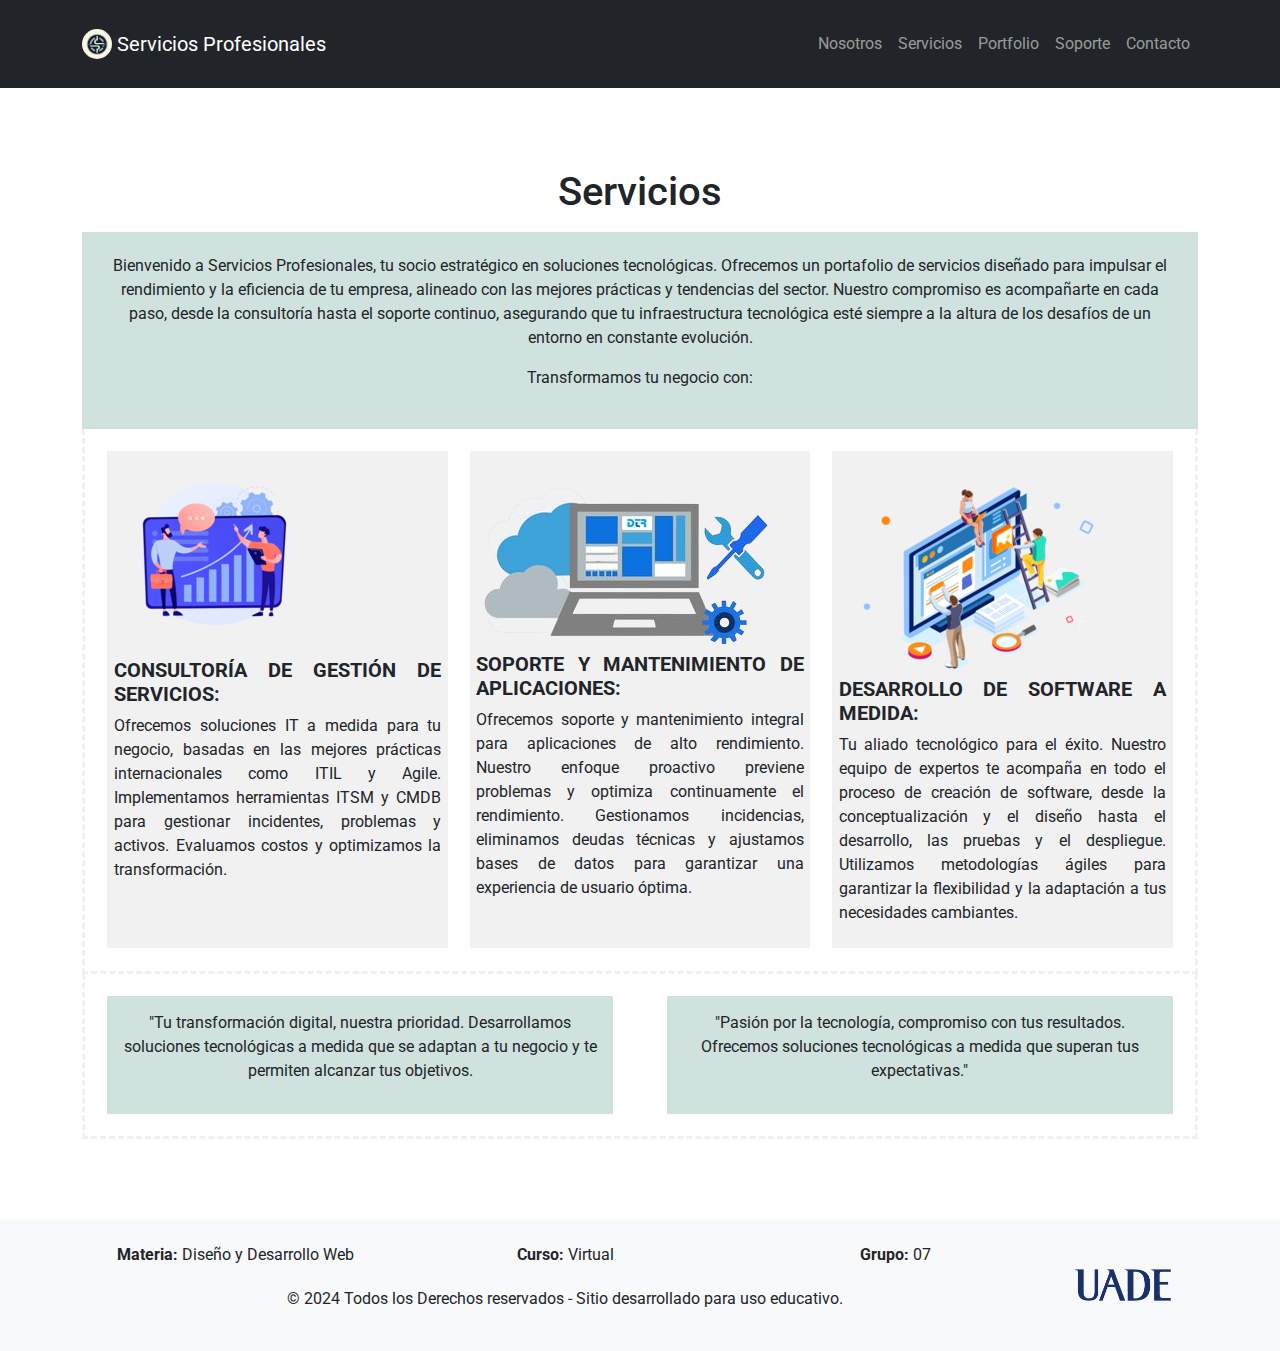
<file: uva2 act obligatoria/servicios.html>
<!DOCTYPE html>
<html lang="es">
  <head>
    <meta charset="UTF-8" />
    <meta name="viewport" content="width=device-width, initial-scale=1.0" />
    <title>Servicios - Servicios Profesionales</title>
    <link
      href="https://cdn.jsdelivr.net/npm/bootstrap@5.3.0/dist/css/bootstrap.min.css"
      rel="stylesheet"
    />
    <link
      href="https://fonts.googleapis.com/css2?family=Roboto:wght@400;700&display=swap"
      rel="stylesheet"
    />
    <link rel="stylesheet" href="styles.css" />
  </head>
  <body class="d-flex flex-column min-vh-100">
    <header class="bg-dark text-white fixed-top py-3">
      <div class="container">
        <nav class="navbar navbar-expand-lg navbar-dark">
          <a class="navbar-brand" href="index.html">
            <img
              src="./img/logosp.jpeg"
              alt="Logo"
              width="30"
              height="30"
              class="d-inline-block align-top rounded-circle"
            />
            Servicios Profesionales
          </a>
          <button
            class="navbar-toggler"
            type="button"
            data-bs-toggle="collapse"
            data-bs-target="#navbarNav"
            aria-controls="navbarNav"
            aria-expanded="false"
            aria-label="Toggle navigation"
          >
            <span class="navbar-toggler-icon"></span>
          </button>
          <div class="collapse navbar-collapse" id="navbarNav">
            <ul class="navbar-nav ms-auto">
              <li class="nav-item">
                <a class="nav-link" href="nosotros.html">Nosotros</a>
              </li>
              <li class="nav-item">
                <a class="nav-link" href="servicios.html">Servicios</a>
              </li>
              <li class="nav-item">
                <a class="nav-link" href="portfolio.html">Portfolio</a>
              </li>
              <li class="nav-item">
                <a class="nav-link" href="soporte.html">Soporte</a>
              </li>
              <li class="nav-item">
                <a class="nav-link" href="contacto.html">Contacto</a>
              </li>
            </ul>
          </div>
        </nav>
      </div>
    </header>

    <main class="container my-5 flex-grow-1">
      <section id="servicios" class="section">
        <div>
          <div class="tituloservicios"> <!--   titulo servicios -->
            <h1 class="section-title">Servicios</h1>
          </div>
          <div class="presentacionservicios"> <!--   texto de presentación -->
            <p>Bienvenido a Servicios Profesionales, tu socio estratégico en soluciones tecnológicas. Ofrecemos un portafolio de servicios diseñado para impulsar el rendimiento y la eficiencia de tu empresa, alineado con las mejores prácticas y tendencias del sector. Nuestro compromiso es acompañarte en cada paso, desde la consultoría hasta el soporte continuo, asegurando que tu infraestructura tecnológica esté siempre a la altura de los desafíos de un entorno en constante evolución.</p>
            <p>Transformamos tu negocio con:</p>
        </div>
        <div class="disposervicios"> <!-- servicios -->
          <div class="fondoporservicio">
            <img src="img/consultoria.png" alt="" >
            <h5 class="nombreserv">Consultoría de gestión de servicios:</h5>
            <p>Ofrecemos soluciones IT a medida para tu negocio, basadas en las mejores prácticas internacionales como ITIL y Agile. Implementamos herramientas ITSM y CMDB para gestionar incidentes, problemas y activos. Evaluamos costos y optimizamos la transformación.</p>
          </div>
          <div class="fondoporservicio">
            <img src="img/soporte-removebg-preview.png" alt="" class="margentop">
            <h5 class="nombreserv">Soporte y mantenimiento de aplicaciones:</h5>
            <p>Ofrecemos soporte y mantenimiento integral para aplicaciones de alto rendimiento. Nuestro enfoque proactivo previene problemas y optimiza continuamente el rendimiento. Gestionamos incidencias, eliminamos deudas técnicas y ajustamos bases de datos para garantizar una experiencia de usuario óptima. </p>
          </div>
          <div class="fondoporservicio">
            <img src="img/desarrollo.png" alt="" class="margentop">
            <h5 class="nombreserv">Desarrollo de software a medida:</h5>
            <p>Tu aliado tecnológico para el éxito. Nuestro equipo de expertos te acompaña en todo el proceso de creación de software, desde la conceptualización y el diseño hasta el desarrollo, las pruebas y el despliegue. Utilizamos metodologías ágiles para garantizar la flexibilidad y la adaptación a tus necesidades cambiantes.</p>
          </div>
        </div>
        <div class=dispofrases> <!-- frases que destaquen los valores de la empresa -->
          <div class="fondofrases">
            <p>"Tu transformación digital, nuestra prioridad. Desarrollamos soluciones tecnológicas a medida que se adaptan a tu negocio y te permiten alcanzar tus objetivos.</p>
          </div>
          <div class="fondofrases">
            <p>"Pasión por la tecnología, compromiso con tus resultados. Ofrecemos soluciones tecnológicas a medida que superan tus expectativas."</p>
          </div>
        </div>
      </section>
    </main>


    <footer class="bg-light text-dark py-4 mt-auto">
      <div class="container">
        <div
          class="d-flex flex-column flex-md-row justify-content-between align-items-center"
        >
          <div class="flex-grow-1">
            <div class="row text-center">
              <div class="col-md-4">
                <p class="mb-1">
                  <strong>Materia:</strong> Diseño y Desarrollo Web
                </p>
              </div>
              <div class="col-md-4">
                <p class="mb-1"><strong>Curso:</strong> Virtual</p>
              </div>
              <div class="col-md-4">
                <p class="mb-1"><strong>Grupo:</strong> 07</p>
              </div>
            </div>
            <div class="row text-center mt-3">
              <div class="col-md-12">
                <p>
                  © 2024 Todos los Derechos reservados - Sitio desarrollado para
                  uso educativo.
                </p>
              </div>
            </div>
          </div>
          <div
            class="d-flex justify-content-center align-items-center mt-3 mt-md-0"
            style="width: 150px"
          >
            <img
              src="./img/LogoUADE.png"
              alt="Logo UADE"
              style="max-width: 100px"
            />
          </div>
        </div>
      </div>
    </footer>
    <script src="https://cdn.jsdelivr.net/npm/bootstrap@5.3.0/dist/js/bootstrap.bundle.min.js"></script>
  </body>
</html>
</file>
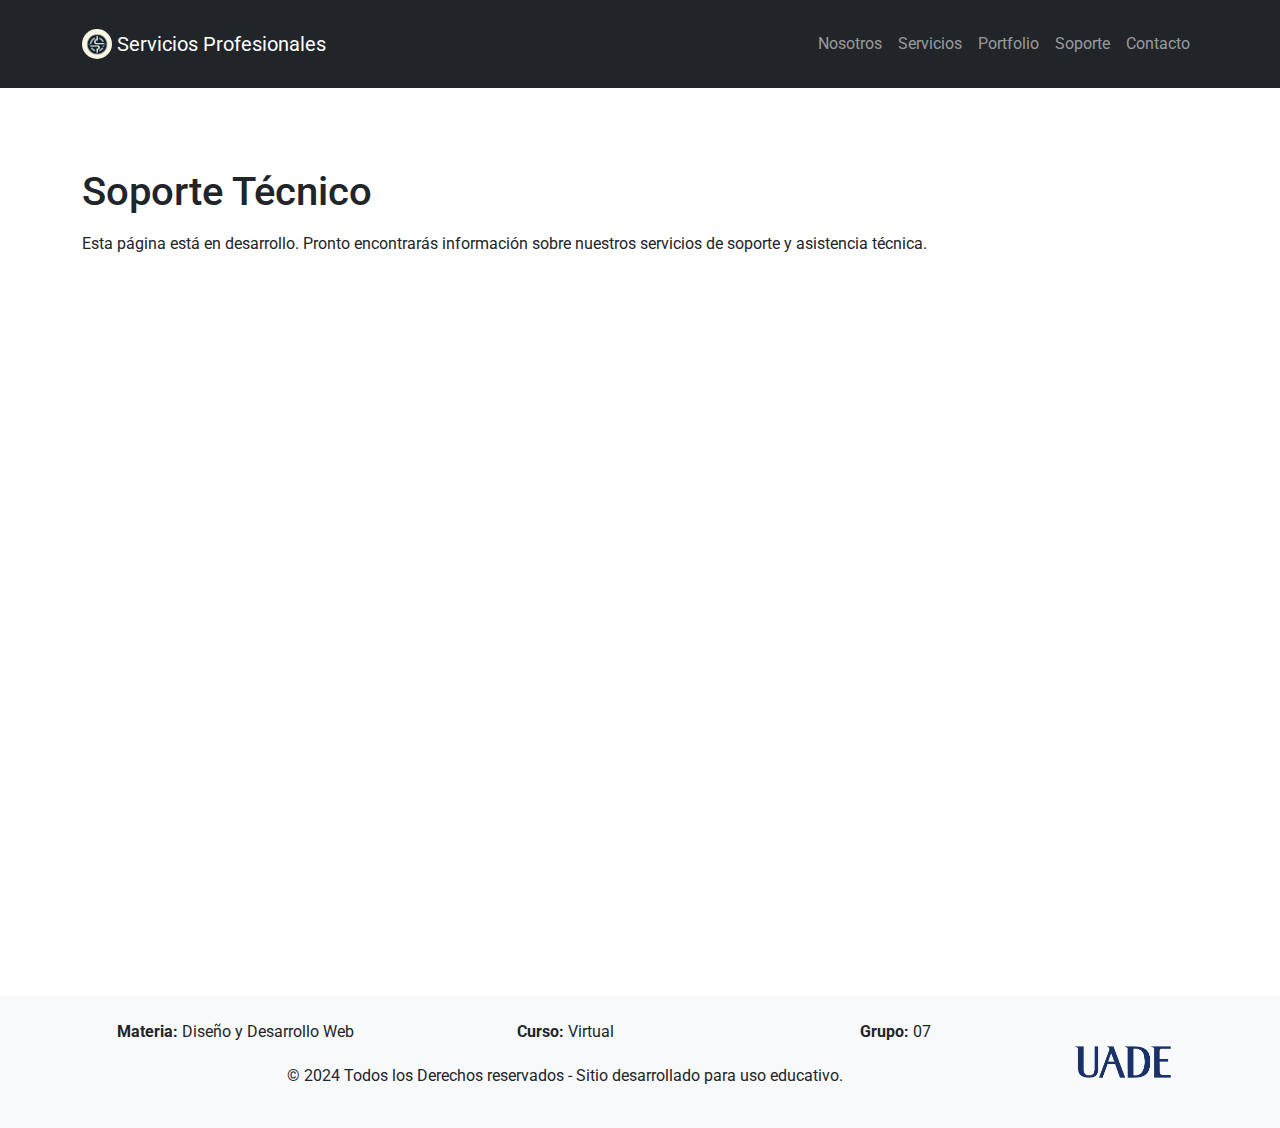
<file: uva2 act obligatoria/soporte.html>
<!DOCTYPE html>
<html lang="es">
  <head>
    <meta charset="UTF-8" />
    <meta name="viewport" content="width=device-width, initial-scale=1.0" />
    <title>Soporte - Servicios Profesionales</title>
    <link
      href="https://cdn.jsdelivr.net/npm/bootstrap@5.3.0/dist/css/bootstrap.min.css"
      rel="stylesheet"
    />
    <link
      href="https://fonts.googleapis.com/css2?family=Roboto:wght@400;700&display=swap"
      rel="stylesheet"
    />
    <link rel="stylesheet" href="styles.css" />
  </head>
  <body class="d-flex flex-column">
    <header class="bg-dark text-white fixed-top py-3">
      <div class="container">
        <nav class="navbar navbar-expand-lg navbar-dark">
          <a class="navbar-brand" href="index.html">
            <img
              src="./img/logosp.jpeg"
              alt="Logo"
              width="30"
              height="30"
              class="d-inline-block align-top rounded-circle"
            />
            Servicios Profesionales
          </a>
          <button
            class="navbar-toggler"
            type="button"
            data-bs-toggle="collapse"
            data-bs-target="#navbarNav"
            aria-controls="navbarNav"
            aria-expanded="false"
            aria-label="Toggle navigation"
          >
            <span class="navbar-toggler-icon"></span>
          </button>
          <div class="collapse navbar-collapse" id="navbarNav">
            <ul class="navbar-nav ms-auto">
              <li class="nav-item">
                <a class="nav-link" href="nosotros.html">Nosotros</a>
              </li>
              <li class="nav-item">
                <a class="nav-link" href="servicios.html">Servicios</a>
              </li>
              <li class="nav-item">
                <a class="nav-link" href="portfolio.html">Portfolio</a>
              </li>
              <li class="nav-item">
                <a class="nav-link" href="soporte.html">Soporte</a>
              </li>
              <li class="nav-item">
                <a class="nav-link" href="contacto.html">Contacto</a>
              </li>
            </ul>
          </div>
        </nav>
      </div>
    </header>

    <main class="container my-5 flex-grow-1">
      <section id="soporte" class="section">
        <div>
          <h1 class="section-title">Soporte Técnico</h1>
          <p>
            Esta página está en desarrollo. Pronto encontrarás información sobre
            nuestros servicios de soporte y asistencia técnica.
          </p>
        </div>
      </section>
    </main>

    <footer class="bg-light text-dark py-4 mt-auto">
      <div class="container">
        <div
          class="d-flex flex-column flex-md-row justify-content-between align-items-center"
        >
          <div class="flex-grow-1">
            <div class="row text-center">
              <div class="col-md-4">
                <p class="mb-1">
                  <strong>Materia:</strong> Diseño y Desarrollo Web
                </p>
              </div>
              <div class="col-md-4">
                <p class="mb-1"><strong>Curso:</strong> Virtual</p>
              </div>
              <div class="col-md-4">
                <p class="mb-1"><strong>Grupo:</strong> 07</p>
              </div>
            </div>
            <div class="row text-center mt-3">
              <div class="col-md-12">
                <p>
                  © 2024 Todos los Derechos reservados - Sitio desarrollado para
                  uso educativo.
                </p>
              </div>
            </div>
          </div>

          <div
            class="d-flex justify-content-center align-items-center mt-3 mt-md-0"
            style="width: 150px"
          >
            <img
              src="./img/LogoUADE.png"
              alt="Logo UADE"
              style="max-width: 100px"
            />
          </div>
        </div>
      </div>
    </footer>
    <script src="https://cdn.jsdelivr.net/npm/bootstrap@5.3.0/dist/js/bootstrap.bundle.min.js"></script>
  </body>
</html>
</file>
<file: uva2 act obligatoria/styles.css>
/* colores para la parte de servicios */
:root {
  --celeste: rgb(208, 226, 222);
  --gris: #efefefe3;
}

/**/

body {
  font-family: "Roboto", sans-serif;
}
.section {
  min-height: 100vh;
  padding-top: 120px;
  padding-bottom: 2rem;
  display: flex;
}

.section-title {
  margin-bottom: 1rem;
  font-size: 2.5rem;
}

/* Pestaña de "SERVICIOS" */
.tituloservicios {
  text-align: center;
}

.presentacionservicios {
  background-color: var(--celeste);
  padding: 2%;
  text-align: center;
}

.disposervicios {
  display: grid;
  grid-template-columns: repeat(3, 1fr); /* 3 columnas de igual tamaño */
  gap: 2%;
  padding: 2%;
  text-align: justify;
  border-style: dashed;
  border: 25%;
  border-color: var(--gris);
  border-top: none;
}

.nombreserv {
  text-transform: uppercase;
  font-weight: bold;
}

.margentop {
  margin-top: 6%;
}

.fondoporservicio {
  background-color: var(--gris);
  padding: 2%;
}

.dispofrases {
  display: grid;
  grid-template-columns: repeat(2, 1fr); 
  gap: 5%;
  padding: 2%;
  text-align: center;
  border-style: dashed;
  border: 25%;
  border-color: var(--gris);
  border-top: none;
}

.fondofrases {
  background-color: var(--celeste);
  padding: 3%;
}

/* responsive para celular */

@media (max-width: 768px) {
  .disposervicios {
    display: flex;
    flex-direction: column;
    gap: 1rem;
  }
  .fondoporservicio {
    width: 100%;
  }
  .fondoporservicio img {
    width: 100%;
  }
  .dispofrases {
    display: flex;
    flex-direction: column;
    gap: 20px;
  }
  .section-title {
    font-size: 2rem;
  }
}
</file>
<file: styles.css>
:root {
  --celeste: rgb(208, 226, 222);
  --gris: #efefefe3;
}

/**/

body {
  font-family: "Roboto", sans-serif;
}
.section {
  min-height: 100vh;
  padding-top: 120px;
  padding-bottom: 2rem;
  display: flex;
}

.section-title {
  margin-bottom: 1rem;
  font-size: 2.5rem;
}


.tituloservicios {
  text-align: center;
}

.presentacionservicios {
  background-color: var(--celeste);
  padding: 2%;
  text-align: center;
}

.disposervicios {
  display: grid;
  grid-template-columns: repeat(3, 1fr); 
  gap: 2%;
  padding: 2%;
  text-align: justify;
  border-style: dashed;
  border: 25%;
  border-color: var(--gris);
  border-top: none;
}

.nombreserv {
  text-transform: uppercase;
  font-weight: bold;
}

.margentop {
  margin-top: 6%;
}

.fondoporservicio {
  background-color: var(--gris);
  padding: 2%;
}

.dispofrases {
  display: grid;
  grid-template-columns: repeat(2, 1fr); 
  gap: 5%;
  padding: 2%;
  text-align: center;
  border-style: dashed;
  border: 25%;
  border-color: var(--gris);
  border-top: none;
}

.fondofrases {
  background-color: var(--celeste);
  padding: 3%;
}

.formulario-container {
  background-color: var(--gris);
  padding: 20px; 
  border-radius: 8px; 
}
.form-label {
  text-align: right; 
}

a {
  text-decoration: none;
  margin-left: 15px;
}

@media (max-width: 768px) {
  .disposervicios {
    display: flex;
    flex-direction: column;
    gap: 1rem;
  }
  .fondoporservicio {
    width: 100%;
  }
  .fondoporservicio img {
    width: 100%;
  }
  .dispofrases {
    display: flex;
    flex-direction: column;
    gap: 20px;
  }
  .section-title {
    font-size: 2rem;
  }
}
</file>
